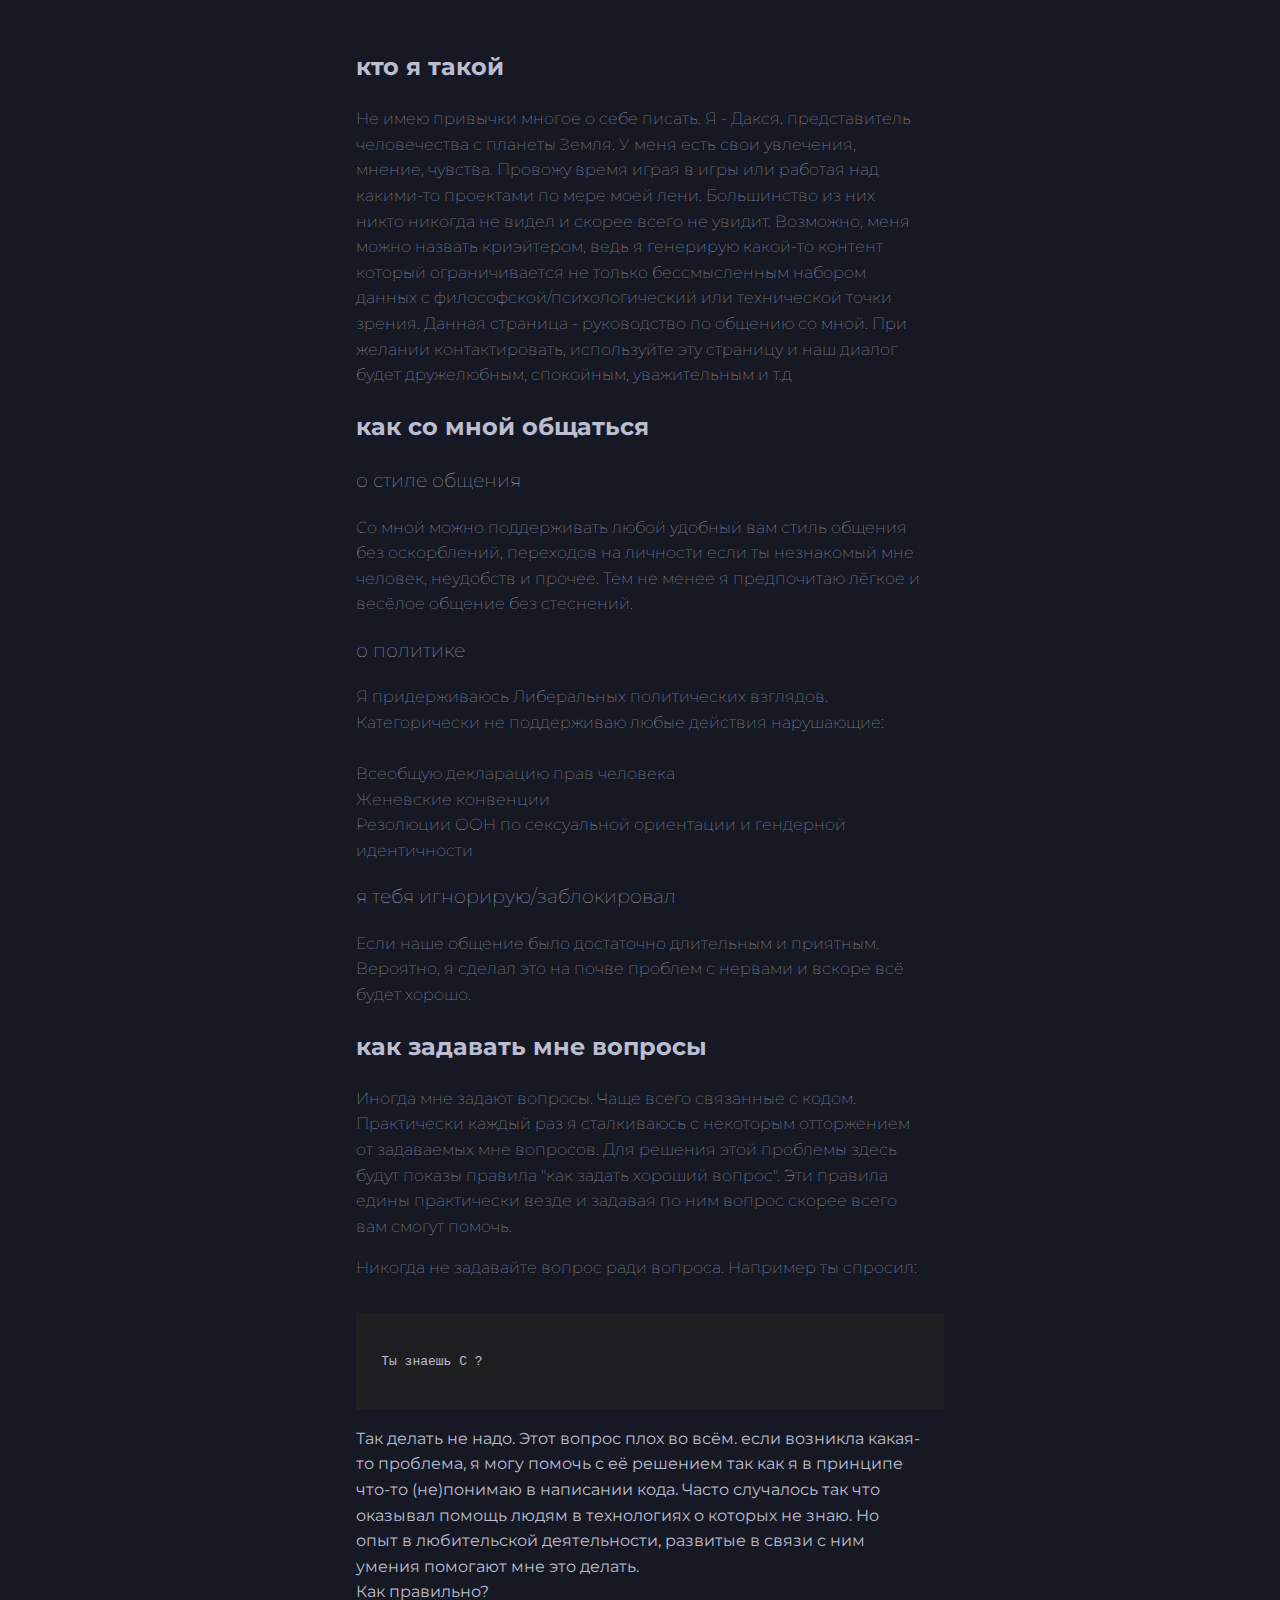
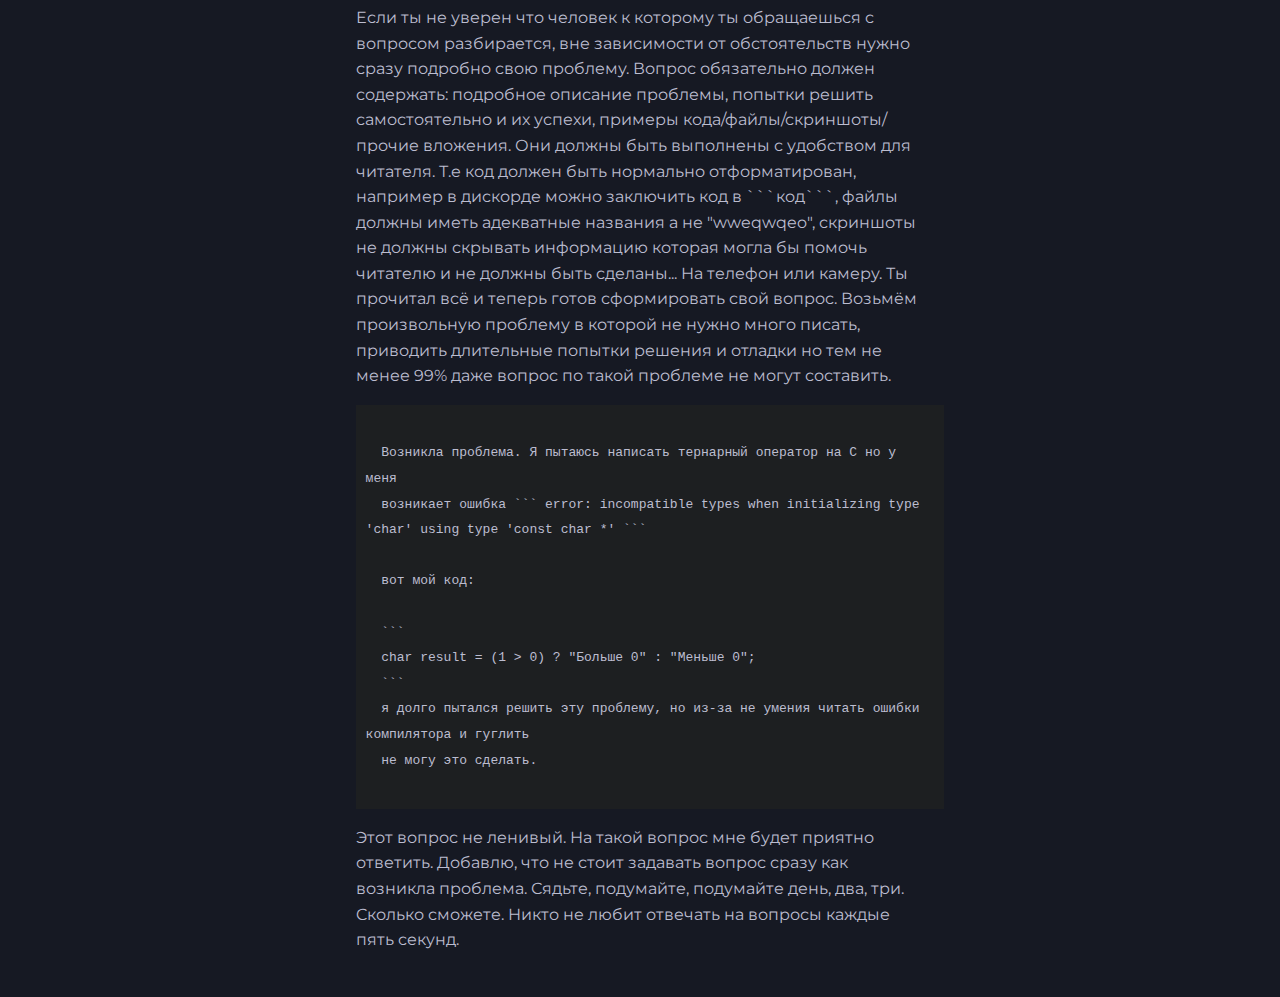
<file: index.html>
<!DOCTYPE html>
<html lang="en">
<head>
    <meta charset="UTF-8">
    <meta name="viewport" content="width=device-width, initial-scale=1.0">
    <title>loveorcasniloveyou</title>
    <link rel="stylesheet" href="style.css">
    <link rel="icon" href="favicon/favicon.ico" type="image/x-icon">

</head>
<body>
    <div class="container">
        <section>
            <h2>кто я такой</h2>
            <p>
                Не имею привычки многое о себе писать. Я - Дакся. представитель человечества с планеты Земля.
                У меня есть свои увлечения, мнение, чувства. Провожу время играя в игры или работая над
                какими-то проектами по мере моей лени. Большинство из них никто никогда не видел и скорее
                всего не увидит. Возможно, меня можно назвать криэйтером, ведь я генерирую какой-то
                контент который ограничивается не только бессмысленным
                набором данных с философской/психологический или технической точки зрения.
    
                Данная страница - руководство по общению со мной. При желании контактировать,
                используйте эту страницу и наш диалог будет дружелюбным, спокойным, уважительным и т.д
            </p>
          </section>
          
          <section>
            <h2>как со мной общаться</h2>
            <h3>о стиле общения</h3>
            <p>
                Со мной можно поддерживать любой удобный вам стиль общения без оскорблений, переходов
                на личности если ты незнакомый мне человек, неудобств и прочее. Тем не
                менее я предпочитаю лёгкое и весёлое общение без стеснений.
            </p>
            <h3>о политике</h3>
            <p>
                Я придерживаюсь Либеральных политических взглядов.
                Категорически не поддерживаю любые действия нарушающие:
                <br><br>
                Всеобщую декларацию прав человека <br>
                Женевские конвенции <br>
                Резолюции ООН по сексуальной ориентации и гендерной идентичности <br>
             </p>
    
            <h3>я тебя игнорирую/заблокировал</h3>
            <p>
                Если наше общение было достаточно длительным и приятным. Вероятно, я сделал
                это на почве проблем с нервами и вскоре всё будет хорошо.
            </p>
    
          </section>
          
          <section>
            <h2>как задавать мне вопросы</h2>
            <p>
                Иногда мне задают вопросы. Чаще всего связанные с кодом. Практически каждый раз
                я сталкиваюсь с некоторым отторжением от задаваемых мне вопросов. Для решения
                этой проблемы здесь будут показы правила "как задать хороший вопрос". Эти правила
                едины практически везде и задавая по ним вопрос скорее всего вам смогут помочь.
            </p>
            <p>
                Никогда не задавайте вопрос ради вопроса. Например ты спросил: <br>
                <pre class="code"><code>
  Ты знаешь C ?
                </code></pre> <br>
                Так делать не надо. Этот вопрос плох во всём.
                если возникла какая-то проблема, я могу помочь с её решением так как я в принципе
                что-то (не)понимаю в написании кода. Часто случалось так что оказывал помощь людям
                в технологиях о которых не знаю. Но опыт в любительской деятельности,
                развитые в связи с ним умения помогают мне это делать. <br>
                Как правильно? <br>
                Если ты не уверен что человек к которому ты обращаешься с вопросом разбирается,
                вне зависимости от обстоятельств нужно сразу подробно свою проблему. Вопрос
                обязательно должен содержать: подробное описание проблемы, попытки решить
                самостоятельно и их успехи, примеры кода/файлы/скриншоты/прочие вложения. Они должны быть
                выполнены с удобством для читателя. Т.е код должен быть нормально отформатирован,
                например в дискорде можно заключить код в ```код```, файлы должны иметь адекватные названия а не
                "wweqwqeo", скриншоты не должны скрывать информацию которая могла бы помочь читателю
                и не должны быть сделаны... На телефон или камеру. Ты прочитал всё и теперь
                готов сформировать свой вопрос. Возьмём произвольную проблему в которой не нужно
                много писать, приводить длительные попытки решения и отладки но тем не менее 99% даже вопрос
                по такой проблеме не могут составить. <br>
                <pre class="code"><code>
  Возникла проблема. Я пытаюсь написать тернарный оператор на C но у меня
  возникает ошибка ``` error: incompatible types when initializing type 'char' using type 'const char *' ```
  
  вот мой код:
  
  ```
  char result = (1 > 0) ? "Больше 0" : "Меньше 0";
  ```
  я долго пытался решить эту проблему, но из-за не умения читать ошибки компилятора и гуглить
  не могу это сделать.
                </code></pre>
                Этот вопрос не ленивый. На такой вопрос мне будет приятно ответить.
                Добавлю, что не стоит задавать вопрос сразу как возникла проблема. Сядьте,
                подумайте, подумайте день, два, три. Cколько сможете. Никто не любит отвечать на вопросы каждые
                пять секунд.
            </p>
    
          </section>
    </div>
</body>
</html>
</file>
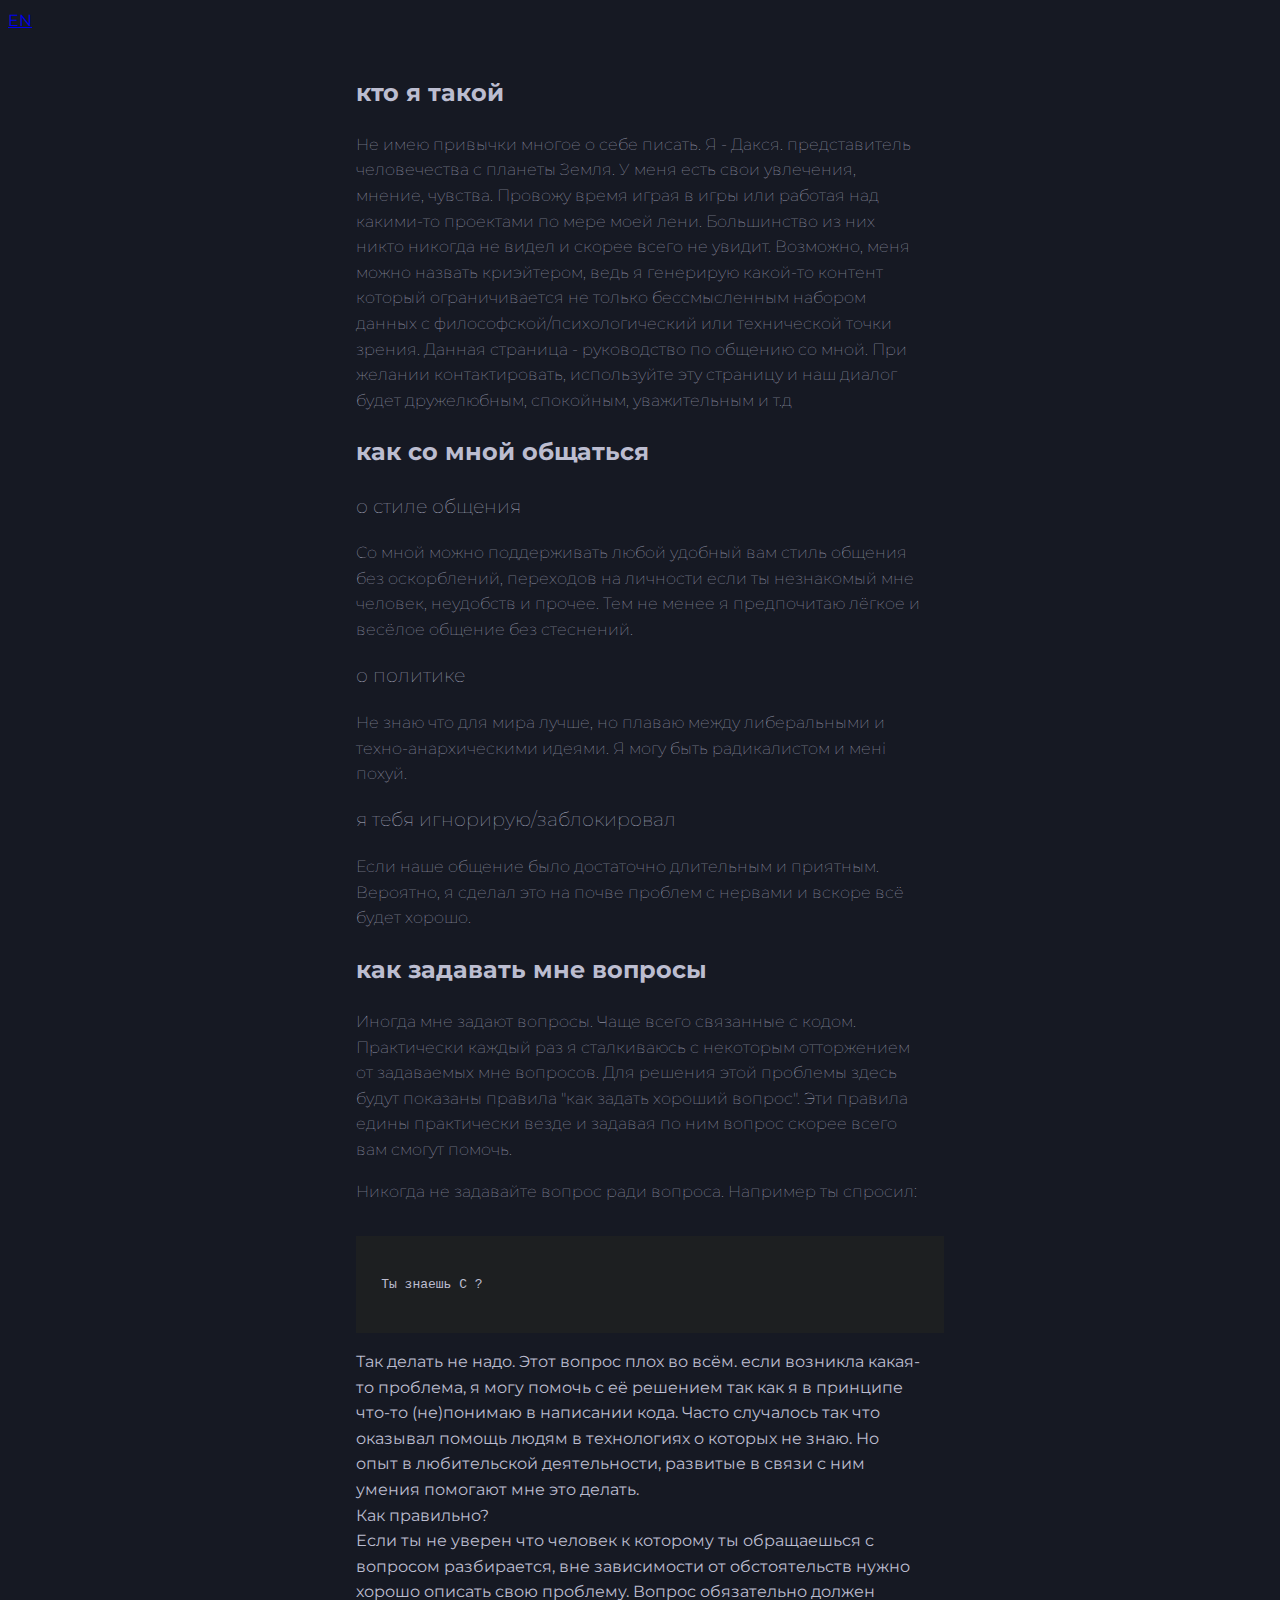
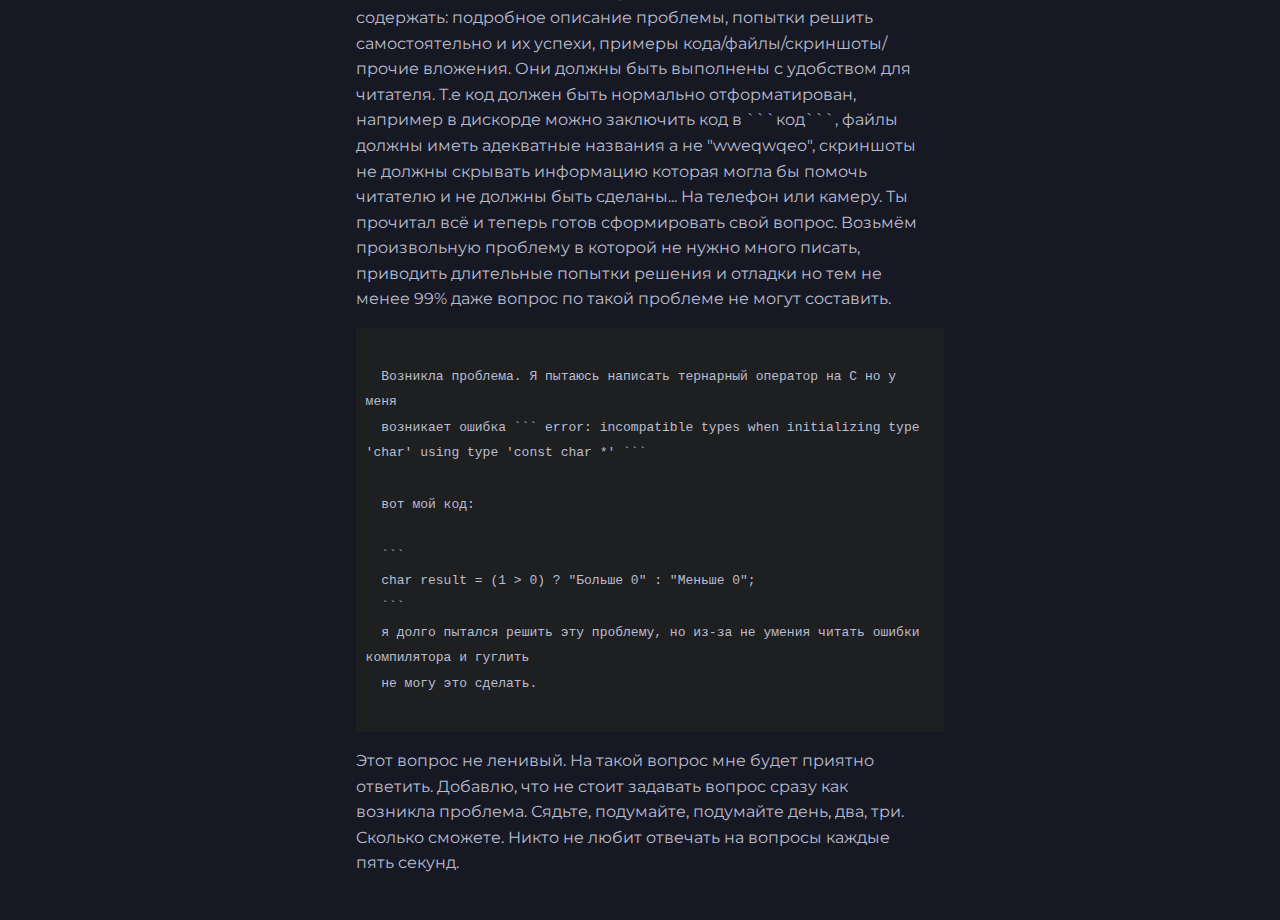
<file: index_ru.html>
<!DOCTYPE html>
<html lang="en">
<head>
    <meta charset="UTF-8">
    <meta name="viewport" content="width=device-width, initial-scale=1.0">
    <title>loveorcasniloveyou</title>
    <link rel="stylesheet" href="style.css">
    <link rel="icon" href="favicon/favicon.ico" type="image/x-icon">

</head>
<body>
    <a href="index.html">EN</a>
    <div class="container">
        <section>
            <h2>кто я такой</h2>
            <p>
                Не имею привычки многое о себе писать. Я - Дакся. представитель человечества с планеты Земля.
                У меня есть свои увлечения, мнение, чувства. Провожу время играя в игры или работая над
                какими-то проектами по мере моей лени. Большинство из них никто никогда не видел и скорее
                всего не увидит. Возможно, меня можно назвать криэйтером, ведь я генерирую какой-то
                контент который ограничивается не только бессмысленным
                набором данных с философской/психологический или технической точки зрения.
    
                Данная страница - руководство по общению со мной. При желании контактировать,
                используйте эту страницу и наш диалог будет дружелюбным, спокойным, уважительным и т.д
            </p>
          </section>
          
          <section>
            <h2>как со мной общаться</h2>
            <h3>о стиле общения</h3>
            <p>
                Со мной можно поддерживать любой удобный вам стиль общения без оскорблений, переходов
                на личности если ты незнакомый мне человек, неудобств и прочее. Тем не
                менее я предпочитаю лёгкое и весёлое общение без стеснений.
            </p>
            <h3>о политике</h3>
            <p>
                Не знаю что для мира лучше, но плаваю между либеральными и техно-анархическими идеями. Я могу быть радикалистом и менi похуй.
             </p>
    
            <h3>я тебя игнорирую/заблокировал</h3>
            <p>
                Если наше общение было достаточно длительным и приятным. Вероятно, я сделал
                это на почве проблем с нервами и вскоре всё будет хорошо.
            </p>
    
          </section>
          
          <section>
            <h2>как задавать мне вопросы</h2>
            <p>
                Иногда мне задают вопросы. Чаще всего связанные с кодом. Практически каждый раз
                я сталкиваюсь с некоторым отторжением от задаваемых мне вопросов. Для решения
                этой проблемы здесь будут показаны правила "как задать хороший вопрос". Эти правила
                едины практически везде и задавая по ним вопрос скорее всего вам смогут помочь.
            </p>
            <p>
                Никогда не задавайте вопрос ради вопроса. Например ты спросил: <br>
                <pre class="code"><code>
  Ты знаешь C ?
                </code></pre> <br>
                Так делать не надо. Этот вопрос плох во всём.
                если возникла какая-то проблема, я могу помочь с её решением так как я в принципе
                что-то (не)понимаю в написании кода. Часто случалось так что оказывал помощь людям
                в технологиях о которых не знаю. Но опыт в любительской деятельности,
                развитые в связи с ним умения помогают мне это делать. <br>
                Как правильно? <br>
                Если ты не уверен что человек к которому ты обращаешься с вопросом разбирается,
                вне зависимости от обстоятельств нужно хорошо описать свою проблему. Вопрос
                обязательно должен содержать: подробное описание проблемы, попытки решить
                самостоятельно и их успехи, примеры кода/файлы/скриншоты/прочие вложения. Они должны быть
                выполнены с удобством для читателя. Т.е код должен быть нормально отформатирован,
                например в дискорде можно заключить код в ```код```, файлы должны иметь адекватные названия а не
                "wweqwqeo", скриншоты не должны скрывать информацию которая могла бы помочь читателю
                и не должны быть сделаны... На телефон или камеру. Ты прочитал всё и теперь
                готов сформировать свой вопрос. Возьмём произвольную проблему в которой не нужно
                много писать, приводить длительные попытки решения и отладки но тем не менее 99% даже вопрос
                по такой проблеме не могут составить. <br>
                <pre class="code"><code>
  Возникла проблема. Я пытаюсь написать тернарный оператор на C но у меня
  возникает ошибка ``` error: incompatible types when initializing type 'char' using type 'const char *' ```
  
  вот мой код:
  
  ```
  char result = (1 > 0) ? "Больше 0" : "Меньше 0";
  ```
  я долго пытался решить эту проблему, но из-за не умения читать ошибки компилятора и гуглить
  не могу это сделать.
                </code></pre>
                Этот вопрос не ленивый. На такой вопрос мне будет приятно ответить.
                Добавлю, что не стоит задавать вопрос сразу как возникла проблема. Сядьте,
                подумайте, подумайте день, два, три. Cколько сможете. Никто не любит отвечать на вопросы каждые
                пять секунд.
            </p>
    
          </section>
    </div>
</body>
</html>
</file>
<file: style.css>
@import url('https://fonts.googleapis.com/css2?family=Montserrat:wght@400;700&display=swap');

body {
    background-color: #161923; /* Тёмно-синий фон */
    color: #bcbdd0;
    font-family: 'Montserrat', sans-serif;
    word-wrap: break-word;
    line-height: 1.6;
}

.container {
    width: 45%; /* Устанавливает ширину контейнера в 80% от ширины родительского элемента */
    max-width: 1200px; /* Устанавливает максимальную ширину контейнера */
    margin: 0 auto; /* Центрирует контейнер */
    padding: 20px; /* Добавляет внутренние отступы */
}

h3 {
    font-weight: lighter;
}

p {
    font-weight: lighter;
}

pre.code {
    width: 100%;
    background-color: #1d1f21; /* Тёмный фон */
    padding: 10px; /* Внутренние отступы */
    font-family: 'Courier New', Courier, monospace; /* Моноширинный шрифт */
    white-space: pre-wrap; /* Перенос строк */
    display: inline-block; /* Подгоняет рамку под ширину текста */
  }
  
  pre.code code {
    background: none; /* Убираем фон для тега <code> внутри <pre> */
    color: inherit; /* Наследуем цвет текста */
  }
</file>
